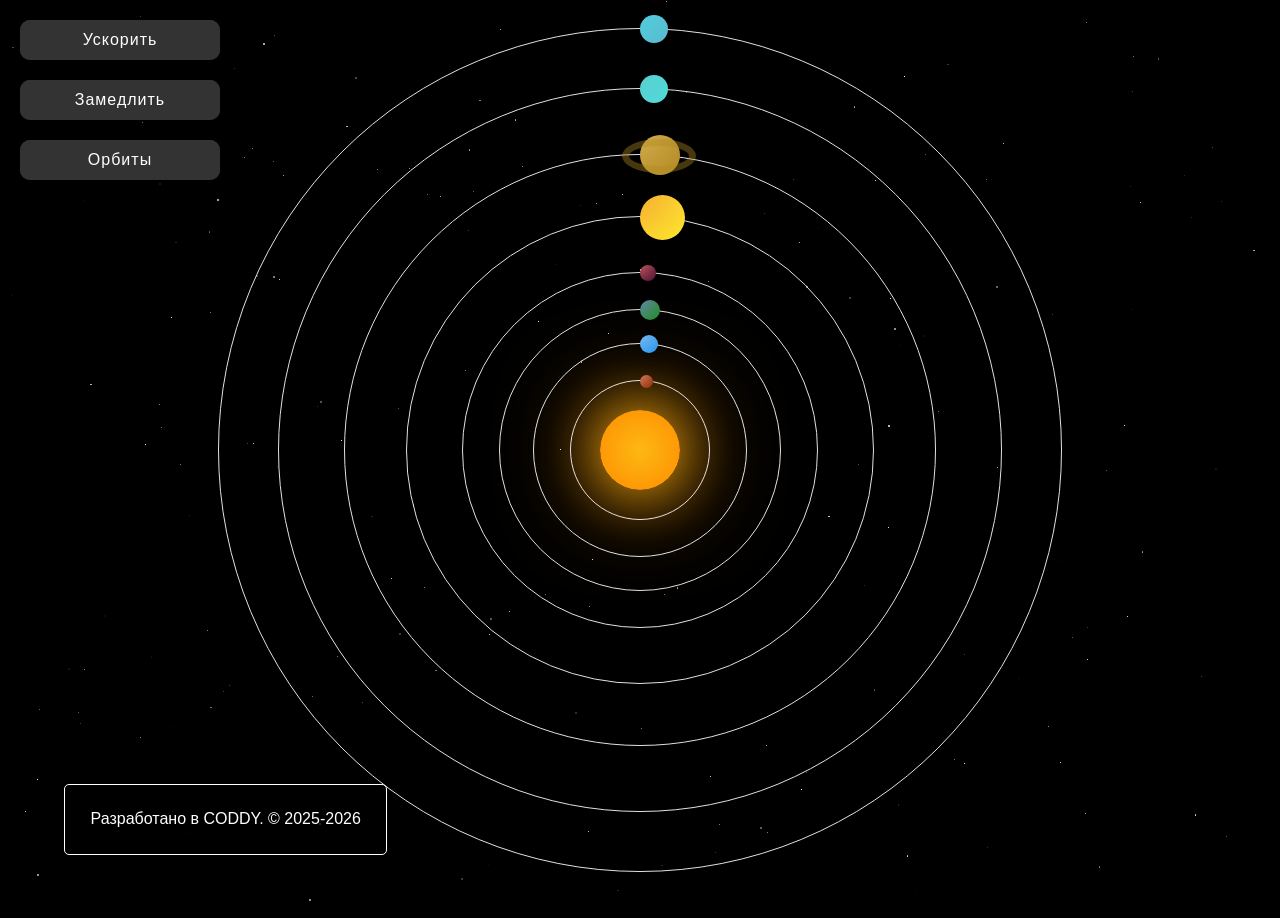
<file: index.html>
<!DOCTYPE html>
<html lang="ru">
<head>
    <meta charset="UTF-8">
    <meta name="viewport" content="width=device-width, initial-scale=1.0, height=device-height">
    <title>Солнечная система</title>
    <link rel="stylesheet" href="css/solar.css">
    <link rel="stylesheet" href="css/button.css">
</head>
<body>
    <div class="solar-system">
          <div class="sun"></div>

          <div class="orbit mercury-orbit">
                <div class="planet mercury" data-name="Меркурий"></div>
          </div>

          <div class="orbit venus-orbit">
                <div class="planet venus" data-name="Венера"></div>
          </div>
          <div class="orbit earth-orbit">
                <div class="planet earth" data-name="Земля"></div>
          </div>
          <div class="orbit mars-orbit">
                <div class="planet mars" data-name="Марс"></div>
          </div>
           <div class="orbit jupiter-orbit">
                <div class="planet jupiter" data-name="Юпитер"></div>
          </div>
          <div class="orbit saturn-orbit">
                <div class="planet saturn" data-name="Сатурн"></div>
          </div>
          <div class="orbit uranus-orbit">
                <div class="planet uranus" data-name="Уран"></div>
          </div>
          <div class="orbit neptune-orbit">
                <div class="planet neptune" data-name="Нептун"></div>
          </div>

          <div class="status-line">
            Разработано в CODDY. © 2025-2026
          </div>
    </div>
-
    <div class="info-panel" id="info-panel">
          <h3 id="planet-name"> </h3>
          <p id="planet-info"></p>
          <button class="close-button"  type="button" onclick="document.body.querySelector('#info-panel').style.display='none';"> закрыть </button>
    </div>

     <div class="controls">
         <button type="button" id="speed-up" class="glow-on-hover" >Ускорить</button>
         <button type="button" id="speed-down" class="glow-on-hover">Замедлить</button>
         <button type="button" id="show-hide" onclick="hideShow();" class="glow-on-hover">Орбиты</button>
     </div>

      


    <script defer src="js/scripts.js">
    
    </script>
    <script>

    </script>
</body>
</html>
</file>
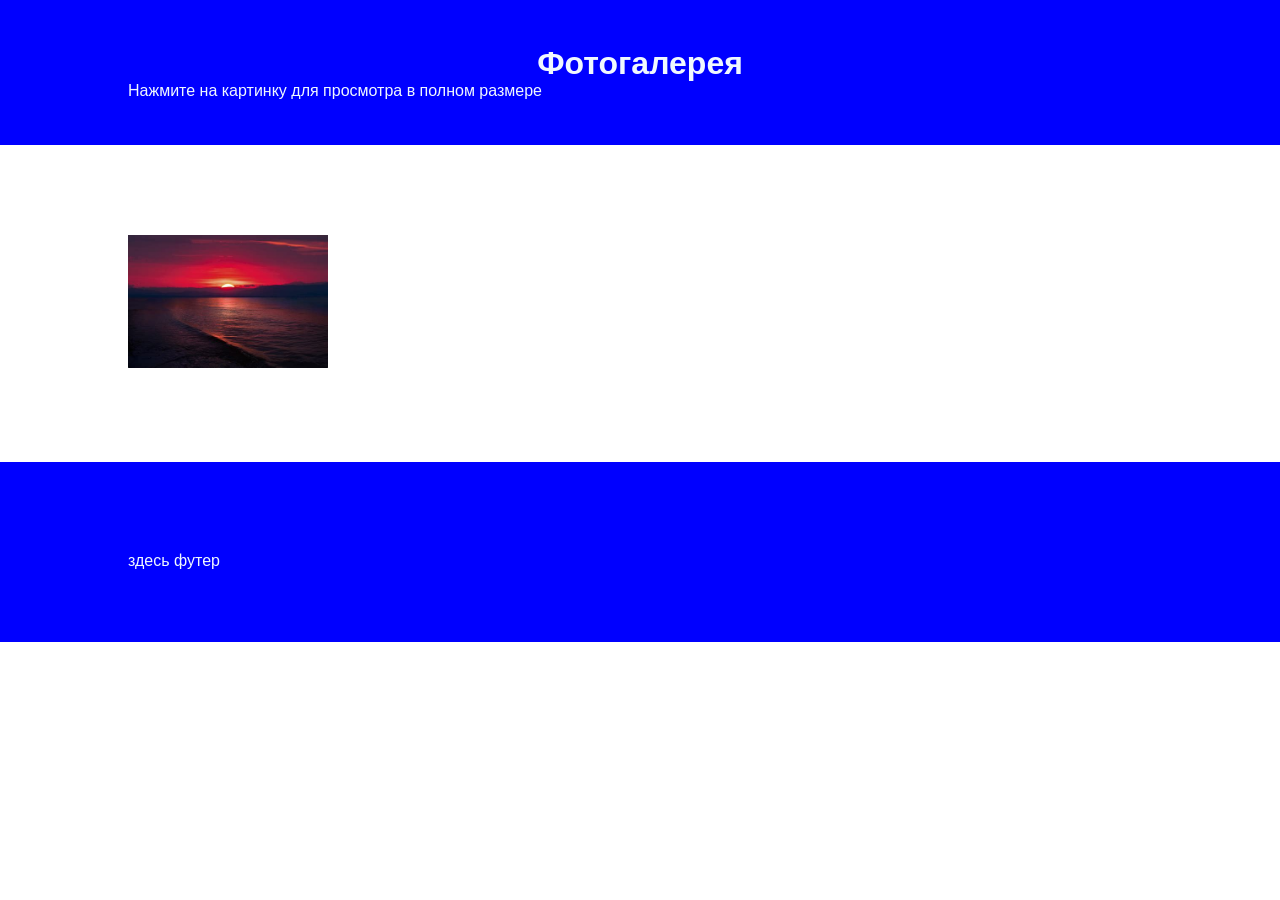
<file: gallery/index.html>
<!DOCTYPE html>
<html lang="ru">
<head>
    <meta charset="UTF-8">
    <meta name="viewport" content="width=device-width, initial-scale=1.0">
    <title>Галерея изображений</title>
    <link rel="stylesheet" href="styles.css">
</head>
<body>
    <header>
        <h1>Фотогалерея</h1>
        <p>Нажмите на картинку для просмотра в полном размере</p>
    </header>

    <main>
        <div class="gallery" id="gallery"></div>
       <img loading="lazy" src="images/закат.jpg" alt="здесб картинка для первого слайда" width="200px">
    </main>

    <footer>
        здесь футер
    </footer>
    <script src="js/scripts.js"></script>


</body>
</html>
</file>
<file: css/solar.css>
* {
   margin:0;
   padding: 0;
   box-sizing: border-box;
  }

:root {
     --main-color: yellow; 
     --saturn-animation: 36s;
      }




  body {
     background: #000000;
     overflow: hidden;
     font-family: Arial, Helvetica, sans-serif;
     font-size: medium;
     width: 100dvw;
     height: 100dvh;
     }
     
.solar-system {
    width: 100vw;
    height: 100vh;
    display: flex;
    justify-content: center;
    align-items: center;
    position: relative;
    overflow: hidden;
              }

.sun {
      position: absolute;
      width: 80px;
      height: 80px;
      background: radial-gradient(circle, #FDB813, #FF8C00);
      border-radius: 50%;
      box-shadow: 0 0 60px #FDB813, 0 0 100px #FF8C00;
      animation: pulse 4s ease-in-out infinite;
      pointer-events: auto;
     }

      @keyframes pulse {
    0%, 100%{
          transform: scale (1);
          box-shadow: 0 0 60px #FDB813, 0 0 100px #FF8C00;
            }
     50% {
         transform: scale(1.10) ;
         box-shadow:  0 0 90px #FDB813, 0 0 120px #FF8C00;
         }       
                 }

.orbit {
     position: absolute;
     border-radius: 50%;
     outline: 1px solid rgb(230, 223, 223);
     animation: rotate-orbit linear infinite;
     pointer-events: none;
       }
@keyframes rotate-orbit {
      from { transform: rotate(0deg);}
      to { transform: rotate(360deg);}
                  }
 
@keyframes saturn-rings {
      from { transform: rotate(0deg);}
      to { transform: rotate(-360deg);}
                  }


.mercury-orbit {
     width: 150px;
     height: 150px;
     outline-offset: -5px;
     animation-duration: 8s;
               }


.planet {
     position: absolute;
     border-radius: 50%;
     top: 0;
     left: 50%;
     z-index: 1000;
     pointer-events: auto;
        }

.planet:hover { 
     transform: scale(1.3);
              }

.mercury {
     width: 13px;
     height: 13px;
     background: radial-gradient(at -5px -5px, #E79784, #922D02);
         }

.mercury-orbit {
    width: 150px;
    height: 150px;
    outline-offset: -6px;
    animation-duration: 8s;
              }

.venus-orbit {
    width: 230px;
    height: 230px;
    outline-offset: -9px;
    animation-duration: 12s;
              }

.venus {
     width: 18px;
     height: 18px;
     background: radial-gradient(at -5px -5px, #91C4ED, #2896f0);
    
      }

.earth-orbit {
     width: 300px;
     height: 300px;
     outline-offset: -10px;
     animation-duration: 16s;
            }

.earth {
     width: 20px;
     height: 20px;
     background: radial-gradient(at -5px -5px, #7188CC, #228b22);
    
      }

.mars-orbit {
     width: 370px;
     height: 370px;
     outline-offset: -8px;
     animation-duration: 20s;
            }

.mars {
     width: 16px;
     height: 16px;
     background: radial-gradient(at -5px -5px, #E26767, #4A1232);
  
      }

.jupiter-orbit {
     width: 510px;
     height: 510px;
     outline-offset: -22px;
     animation-duration: 28s;
                }     

 .jupiter  {
     width: 45px;
     height: 45px;
     background: radial-gradient(at -10px -10px, #F5A133, #FDE82D );
    
            }        

  .saturn-orbit {
     width: 630px;
     height: 630px;
     outline-offset: -20px;
     animation-duration: var(--saturn-animation);
                }     

 .saturn {
     width: 40px;
     height: 40px;
     background: radial-gradient(farthest-corner at -10px -10px, #dab558 , #b28922);
     position: relative;
          }        

 .saturn::after {
     content: "";
     position: absolute;
     width: 60px;
     height: 20px;
     border: 7px solid #b28922;
     opacity: 0.4;
     border-radius: 50%;
     top: 10%;
     left: -45%;
     animation: saturn-rings linear infinite;
     animation-duration: var(--saturn-animation);
                }           

.uranus-orbit {
     width: 750px;
     height: 750px;
     outline-offset: -14px;
     animation-duration: 44s;
                }     

.uranus {
     width: 28px;
     height: 28px;
     background: radial-gradient(farthest-corner at -10px -10px, #5BCBCF, #52DAD8);
        } 
        
.neptune-orbit {
     width: 870px;
     height: 870px;
     outline-offset: -14px;
     animation-duration: 52s;
                } 
                
.neptune {
     width: 28px;
     height: 28px;
     background: radial-gradient(farthest-corner at -10px -10px, #4DD4E3, #5BBACF);
        } 


.info-panel {
     display: none;
     position: fixed;
     top: 45%;
     left: 30%;
     color: var(--main-color);
     border: 2px solid currentColor;
     border-radius: 5px;
     padding: 30px;
     width: 300px;
     background-color: #000000;
     z-index: 1000;
            }
            
 .close-button {
     margin-top : 15px;
     /*margin-left: 8dvb; */
     position:  relative;
     left:50%;
     transform: translateX(-50%);
     top:50%;
     background-color: var(--main-color);
     padding: 10px;
     border-radius: 5px;
     cursor: pointer;
               }           

.close-button:hover {
     background-color: var(--main-color );
                    }               


.controls {
     position: fixed;
     left: 20px;
     top: 20px;
     display: flex;
     flex-wrap: wrap;
     gap: 20px;
     max-width: 200px;
     min-width: 200px;
          }             
          
          
button    {
     min-width: 150px;
     min-width: 150px;
     padding: 10px;
     border-radius: 10px;
     cursor: pointer;
     
          }    

button:hover{
     box-shadow: 5px 5px 15px gray, -5px -5px 15px gray;

            }   
            
 button:active{
     box-shadow: none;
              }    
              
          
.status-line {
     position: absolute;
     left: 5%;
     bottom: 5%;
     color: white;
     border: 1px currentColor solid ;
     padding: 2vw;
     border-radius: 5px;
             }            



@media (max-width : 1063px) {
     .status-line {padding: 1vw;}
                            }

@media (max-height : 500px ) {
      body {
          font-size: smaller;
           }
                             }  
                             
@media screen and (max-width: 450px) and (orientation:landscape)   {

     body {
         height: 100dvw;
         width: 100dvh;
       }    
       
}      












    /*                        
@media (orientation: landscape) {
     /* 
    body {
     height: 100dvh;
     width: 10dvh;
         }   
  
   
 .solar-system {
      height: 100dvh;
      width: 10dvh;
         }   
                                 }
          */
</file>
<file: css/button.css>
/* https://msiter.ru/articles/60-klassnykh-knopok-na-css-s-animaciey 
Автор: Kocsten;
*/
.glow-on-hover {
    width: 220px;
    height: 40px;
    border: none;
    outline: none;
    color: #fff;
    background: #333;
    cursor: pointer;
    position: relative;
    z-index: 0;
    font-weight: 500;
    font-size: medium;
    letter-spacing: 1px; 
    border-radius: 10px;
}

.glow-on-hover:before {
    content: '';
    background: linear-gradient(45deg, #ff0000, #ff7300, #fffb00, #48ff00, #00ffd5, #002bff, #7a00ff, #ff00c8, #ff0000);
    position: absolute;
    top: -2px;
    left:-2px;
    background-size: 400%;
    z-index: -1;
    filter: blur(5px);
    width: calc(100% + 4px);
    height: calc(100% + 4px);
    animation: glowing 20s linear infinite;
    opacity: 0;
    transition: opacity .3s ease-in-out;
    border-radius: 10px;
}

.glow-on-hover:active {
    color: #000
}

.glow-on-hover:active:after {
    background: transparent;
}

.glow-on-hover:hover:before {
    opacity: 1;
}

.glow-on-hover:after {
    z-index: -1;
    content: '';
    position: absolute;
    width: 100%;
    height: 100%;
    background: #333;
    left: 0;
    top: 0;
    border-radius: 10px;
}

@keyframes glowing {
    0% { background-position: 0 0; }
    50% { background-position: 400% 0; }
    100% { background-position: 0 0; }
}

@media (max-height : 500px ) {
      .glow-on-hover {
          font-size: smaller;
           }
                             }
</file>
<file: gallery/styles.css>
* {
   margin: 0;
   padding: 0;
   box-sizing: border-box;
   font-family: Arial, Helvetica, sans-serif;
  }

  :root{
      --background-color:blue;
      --main-color: aliceblue; 
      --main-padding: 10vw;

       }


 header {
    background-color: var(--background-color);
    color:var(--main-color);
    padding: 5vh var(--main-padding);
}  

 h1 {
    text-align: center;
    padding: 2vh auto;
    word-wrap: break-word;
}

main{
  padding: 10vh var(--main-padding);
    }

 footer {
    height: 10vh;
    background-color: var(--background-color);
    color: aliceblue;
    padding: 10vh var(--main-padding);
 }

.gallery-image{
   width: 100%;
}   

.gallery-item {
    width: 40vw;
    padding: 3vw;
    border-radius: 10px;
    box-shadow: 4px 4px 10px rgba(0,0,0,);
 }

 .gallery {
   display: grid;
   grid-template-columns: repeat(auto-fill, minmax(400px, 1fr));
   gap: 5vw;
 }

h3 {
   padding: 20px;
   }
</file>
